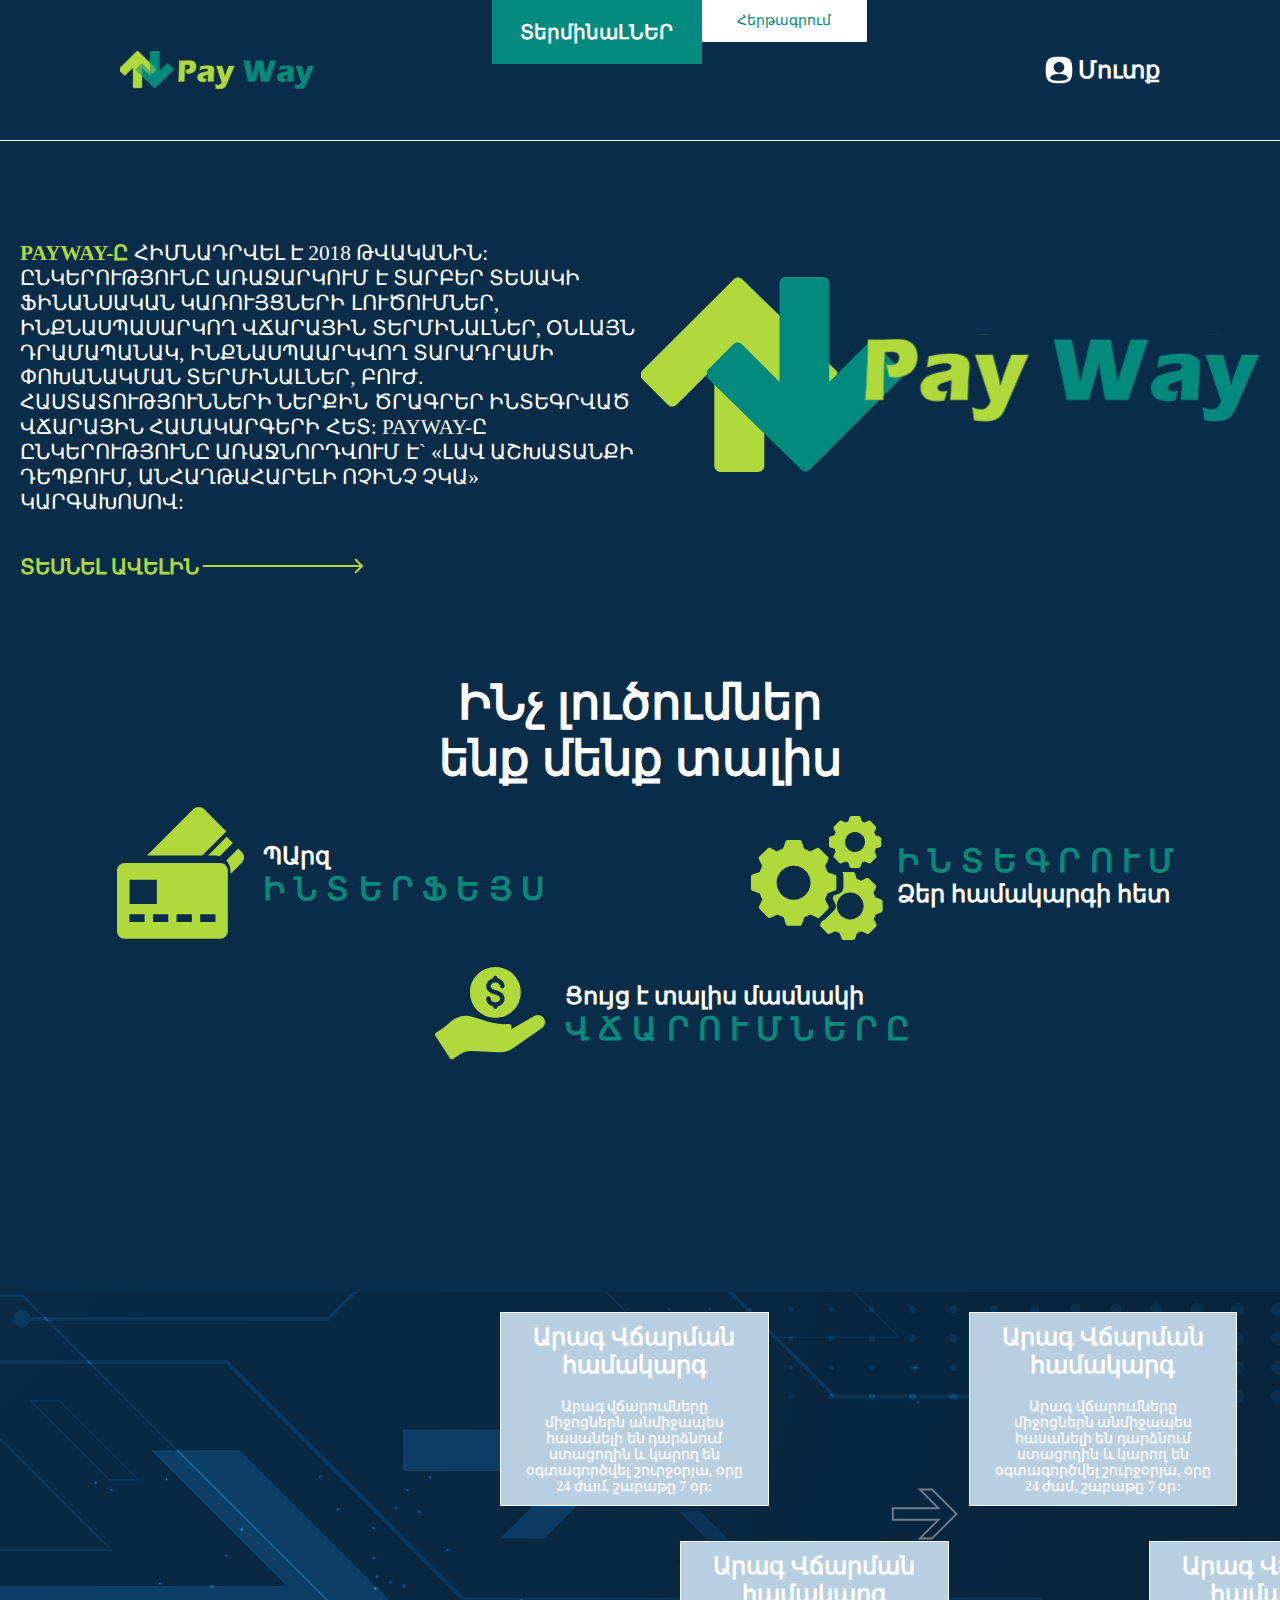
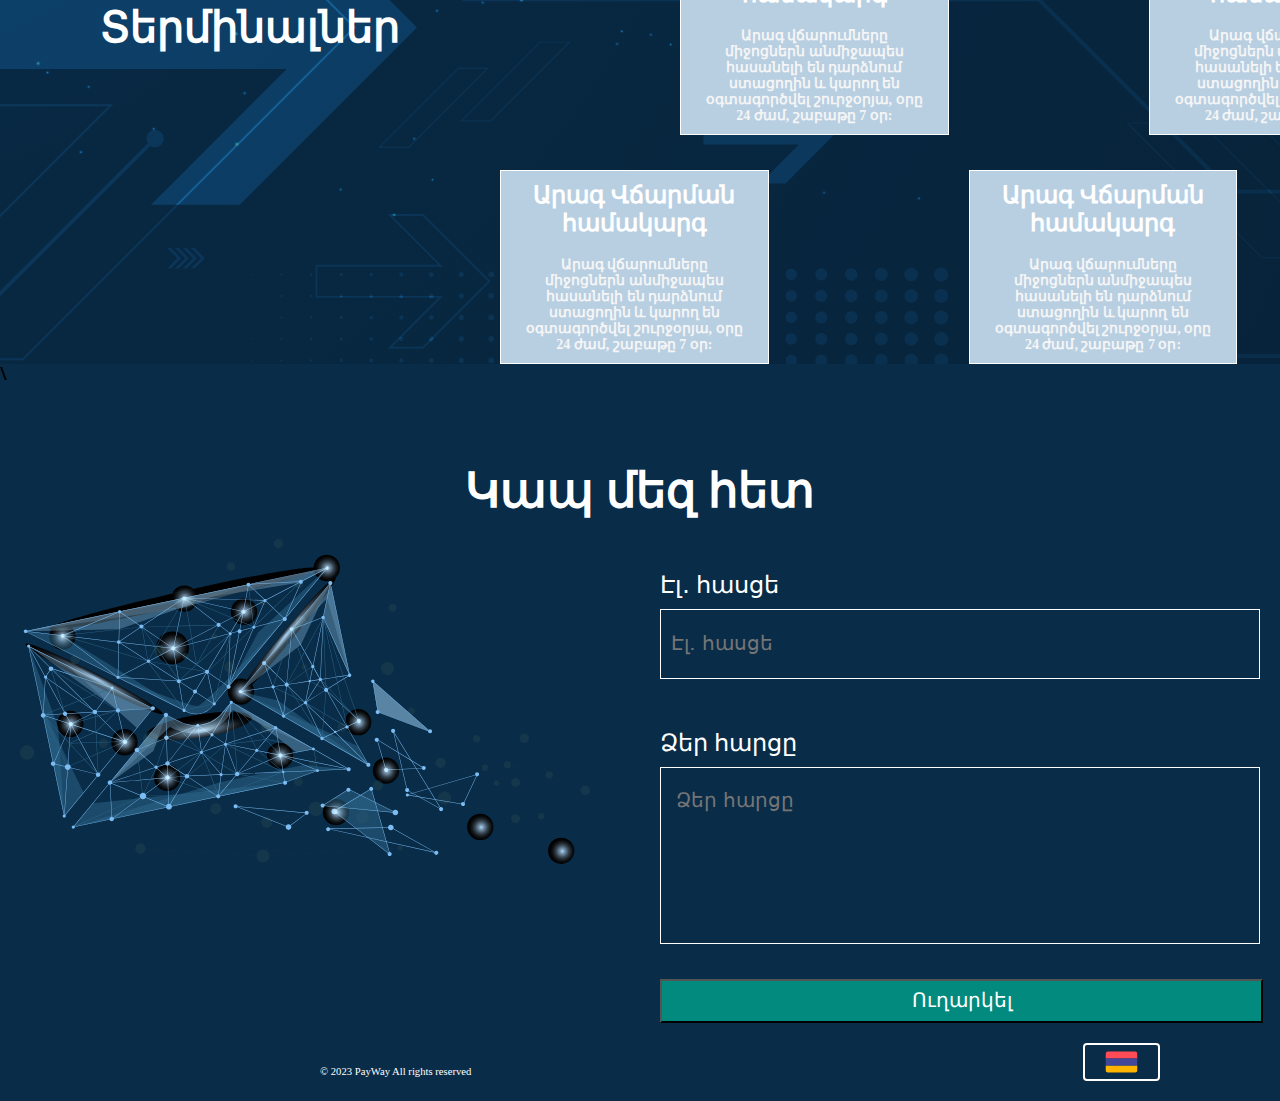
<file: index.html>
<!DOCTYPE html>
<html lang="en">
  <head>
    <meta charset="UTF-8" />
    <meta name="viewport" content="width=device-width, initial-scale=1.0" />
    <link rel="stylesheet" href="./index.css" />
    <title>Pay Way</title>
    <script src="./index.js"></script>
  </head>

  <body>
    <!-- Header START -->
    <header>
      <div class="main_header_container">
        <img
          class="header_logo"
          src="./assets/img/Payway_Logo_header.svg"
          alt="Pay Way"
        />
        <div class="header_bar">
          <button
            id="button1"
            class="button1_style"
            onclick="swapStyles('button2','button1')"
          >
            ՏերմինաԼՆԵՐ
          </button>
          <button
            id="button2"
            class="button2_style"
            onclick="swapStyles('button1', 'button2')"
          >
            Հերթագրում
          </button>
        </div>
        <div class="header_login" onclick="(openNewPage('./login.html'))">
          <img src="./assets/img/icon_login.svg" alt="Pay Way Login" />
          <h2>Մուտք</h2>
        </div>
      </div>
    </header>
    <!-- Header END -->

    <!-- Main START -->
    <section class="section_1">
      <div class="section_1_A">
        <div class="section_1_A_left">
          <span class="text_section_1">
            <span>PayWay-ը</span> հիմնադրվել է 2018 թվականին: Ընկերությունը
            առաջարկում է տարբեր տեսակի ֆինանսական կառույցների լուծումներ,
            ինքնասպասարկող վճարային տերմինալներ, օնլայն դրամապանակ,
            ինքնասպաարկվող տարադրամի փոխանակման տերմինալներ, բուժ.
            հաստատությունների ներքին ծրագրեր ինտեգրված վճարային համակարգերի հետ:
            PayWay-ը ընկերությունը առաջնորդվում է` «լավ աշխատանքի դեպքում,
            անհաղթահարելի ոչինչ չկա» կարգախոսով:
          </span>
          <a href="#" class="see_more">
            <span>տեսնել ավելին</span>
            <img src="./assets/img/Arrow_1.svg" alt="arrow" />
          </a>
        </div>
        <div class="section_1_A_right">
          <div class="up_arrow"></div>
          <div class="down_arrow"></div>
          <img
            class="paw_way_icon"
            src="./assets/img/Payway_LOGO_2.svg"
            alt=""
          />
        </div>
      </div>

      <div class="section_1_B">
        <h4>ԻՆչ լուծումներ ենք մենք տալիս</h4>
        <div class="solutions_container">
          <div id="card_id" class="solution">
            <div class="img_container">
              <img class="card_1" src="./assets/img/card_1.svg" alt="/" />
              <img class="card_2" src="./assets/img/card_2.svg" alt="/" />
            </div>
            <div class="text_conatiner">
              <span class="text_a">ՊԱրզ</span>
              <span class="text_b">Ինտերֆեյս</span>
            </div>
          </div>
          <div id="mechanism_id" class="solution">
            <div class="img_container">
              <img
                src="./assets/img/mechanism_1.svg"
                alt="/"
                class="mechanism_1"
              />
              <img
                src="./assets/img/mechanism_2.svg"
                alt="/"
                class="mechanism_2"
              />
              <img
                src="./assets/img/mechanism_3.svg"
                alt="/"
                class="mechanism_3"
              />
            </div>
            <div class="text_conatiner left_text_container">
              <span class="text_b">Ինտեգրում</span>
              <span class="text_a">Ձեր համակարգի հետ</span>
            </div>
          </div>
          <div id="text_id" class="solution">
            <div class="img_container text_add_style">
              <img class="heand_1" src="./assets/img/heand_1.svg" alt="/" />
              <img class="heand_2" src="./assets/img/heand_2.svg" alt="/" />
            </div>
            <div class="text_conatiner left_text_container">
              <span class="text_a">Ցույց է տալիս մասնակի</span>
              <span class="text_b">Վճարումները</span>
            </div>
          </div>
        </div>
      </div>
    </section>
    <section id="section2_A" class="section_2">
      <h1 class="section2_titel_text">Տերմինալներ</h1>
      <div class="section_2_container">
        <div class="line">
          <div class="card_item">
            <h4>Արագ Վճարման<br />համակարգ</h4>
            <span>
              Արագ վճարումները միջոցներն անմիջապես հասանելի են դարձնում ստացողին
              և կարող են օգտագործվել շուրջօրյա, օրը 24 ժամ, շաբաթը 7 օր:
            </span>
          </div>
          <div class="card_item">
            <h4>Արագ Վճարման<br />համակարգ</h4>
            <span>
              Արագ վճարումները միջոցներն անմիջապես հասանելի են դարձնում ստացողին
              և կարող են օգտագործվել շուրջօրյա, օրը 24 ժամ, շաբաթը 7 օր:
            </span>
          </div>
          <div class="card_item">
            <h4>Արագ Վճարման<br />համակարգ</h4>
            <span>
              Արագ վճարումները միջոցներն անմիջապես հասանելի են դարձնում ստացողին
              և կարող են օգտագործվել շուրջօրյա, օրը 24 ժամ, շաբաթը 7 օր:
            </span>
          </div>
          <div class="card_item">
            <h4>Արագ Վճարման<br />համակարգ</h4>
            <span>
              Արագ վճարումները միջոցներն անմիջապես հասանելի են դարձնում ստացողին
              և կարող են օգտագործվել շուրջօրյա, օրը 24 ժամ, շաբաթը 7 օր:
            </span>
          </div>
        </div>

        <div class="line line_lift">
          <div class="card_item">
            <h4>Արագ Վճարման<br />համակարգ</h4>
            <span>
              Արագ վճարումները միջոցներն անմիջապես հասանելի են դարձնում ստացողին
              և կարող են օգտագործվել շուրջօրյա, օրը 24 ժամ, շաբաթը 7 օր:
            </span>
          </div>
          <div class="card_item">
            <h4>Արագ Վճարման<br />համակարգ</h4>
            <span>
              Արագ վճարումները միջոցներն անմիջապես հասանելի են դարձնում ստացողին
              և կարող են օգտագործվել շուրջօրյա, օրը 24 ժամ, շաբաթը 7 օր:
            </span>
          </div>
          <div class="card_item">
            <h4>Արագ Վճարման<br />համակարգ</h4>
            <span>
              Արագ վճարումները միջոցներն անմիջապես հասանելի են դարձնում ստացողին
              և կարող են օգտագործվել շուրջօրյա, օրը 24 ժամ, շաբաթը 7 օր:
            </span>
          </div>
          <div class="card_item">
            <h4>Արագ Վճարման<br />համակարգ</h4>
            <span>
              Արագ վճարումները միջոցներն անմիջապես հասանելի են դարձնում ստացողին
              և կարող են օգտագործվել շուրջօրյա, օրը 24 ժամ, շաբաթը 7 օր:
            </span>
          </div>
        </div>

        <div class="line">
          <div class="card_item">
            <h4>Արագ Վճարման<br />համակարգ</h4>
            <span>
              Արագ վճարումները միջոցներն անմիջապես հասանելի են դարձնում ստացողին
              և կարող են օգտագործվել շուրջօրյա, օրը 24 ժամ, շաբաթը 7 օր:
            </span>
          </div>
          <div class="card_item">
            <h4>Արագ Վճարման<br />համակարգ</h4>
            <span>
              Արագ վճարումները միջոցներն անմիջապես հասանելի են դարձնում ստացողին
              և կարող են օգտագործվել շուրջօրյա, օրը 24 ժամ, շաբաթը 7 օր:
            </span>
          </div>
          <div class="card_item">
            <h4>Արագ Վճարման<br />համակարգ</h4>
            <span>
              Արագ վճարումները միջոցներն անմիջապես հասանելի են դարձնում ստացողին
              և կարող են օգտագործվել շուրջօրյա, օրը 24 ժամ, շաբաթը 7 օր:
            </span>
          </div>
          <div class="card_item">
            <h4>Արագ Վճարման<br />համակարգ</h4>
            <span>
              Արագ վճարումները միջոցներն անմիջապես հասանելի են դարձնում ստացողին
              և կարող են օգտագործվել շուրջօրյա, օրը 24 ժամ, շաբաթը 7 օր:
            </span>
          </div>
        </div>
      </div>
    </section>
    <section id="section2_B" class="section_2_B">
      <section id="section2_A" class="section_2">
        <h1 class="section2_titel_text">Հերթագրում</h1>
        <div class="section_2_container">
          <div class="line">
            <div class="card_item">
              <h4>Արագ Վճարման<br />համակարգ</h4>
              <span>
                Արագ վճարումները միջոցներն անմիջապես հասանելի են դարձնում
                ստացողին և կարող են օգտագործվել շուրջօրյա, օրը 24 ժամ, շաբաթը 7
                օր:
              </span>
            </div>
            <div class="card_item">
              <h4>Արագ Վճարման<br />համակարգ</h4>
              <span>
                Արագ վճարումները միջոցներն անմիջապես հասանելի են դարձնում
                ստացողին և կարող են օգտագործվել շուրջօրյա, օրը 24 ժամ, շաբաթը 7
                օր:
              </span>
            </div>
            <div class="card_item">
              <h4>Արագ Վճարման<br />համակարգ</h4>
              <span>
                Արագ վճարումները միջոցներն անմիջապես հասանելի են դարձնում
                ստացողին և կարող են օգտագործվել շուրջօրյա, օրը 24 ժամ, շաբաթը 7
                օր:
              </span>
            </div>
            <div class="card_item">
              <h4>Արագ Վճարման<br />համակարգ</h4>
              <span>
                Արագ վճարումները միջոցներն անմիջապես հասանելի են դարձնում
                ստացողին և կարող են օգտագործվել շուրջօրյա, օրը 24 ժամ, շաբաթը 7
                օր:
              </span>
            </div>
          </div>

          <div class="line line_lift">
            <div class="card_item">
              <h4>Արագ Վճարման<br />համակարգ</h4>
              <span>
                Արագ վճարումները միջոցներն անմիջապես հասանելի են դարձնում
                ստացողին և կարող են օգտագործվել շուրջօրյա, օրը 24 ժամ, շաբաթը 7
                օր:
              </span>
            </div>
            <div class="card_item">
              <h4>Արագ Վճարման<br />համակարգ</h4>
              <span>
                Արագ վճարումները միջոցներն անմիջապես հասանելի են դարձնում
                ստացողին և կարող են օգտագործվել շուրջօրյա, օրը 24 ժամ, շաբաթը 7
                օր:
              </span>
            </div>
            <div class="card_item">
              <h4>Արագ Վճարման<br />համակարգ</h4>
              <span>
                Արագ վճարումները միջոցներն անմիջապես հասանելի են դարձնում
                ստացողին և կարող են օգտագործվել շուրջօրյա, օրը 24 ժամ, շաբաթը 7
                օր:
              </span>
            </div>
            <div class="card_item">
              <h4>Արագ Վճարման<br />համակարգ</h4>
              <span>
                Արագ վճարումները միջոցներն անմիջապես հասանելի են դարձնում
                ստացողին և կարող են օգտագործվել շուրջօրյա, օրը 24 ժամ, շաբաթը 7
                օր:
              </span>
            </div>
          </div>

          <div class="line">
            <div class="card_item">
              <h4>Արագ Վճարման<br />համակարգ</h4>
              <span>
                Արագ վճարումները միջոցներն անմիջապես հասանելի են դարձնում
                ստացողին և կարող են օգտագործվել շուրջօրյա, օրը 24 ժամ, շաբաթը 7
                օր:
              </span>
            </div>
            <div class="card_item">
              <h4>Արագ Վճարման<br />համակարգ</h4>
              <span>
                Արագ վճարումները միջոցներն անմիջապես հասանելի են դարձնում
                ստացողին և կարող են օգտագործվել շուրջօրյա, օրը 24 ժամ, շաբաթը 7
                օր:
              </span>
            </div>
            <div class="card_item">
              <h4>Արագ Վճարման<br />համակարգ</h4>
              <span>
                Արագ վճարումները միջոցներն անմիջապես հասանելի են դարձնում
                ստացողին և կարող են օգտագործվել շուրջօրյա, օրը 24 ժամ, շաբաթը 7
                օր:
              </span>
            </div>
            <div class="card_item">
              <h4>Արագ Վճարման<br />համակարգ</h4>
              <span>
                Արագ վճարումները միջոցներն անմիջապես հասանելի են դարձնում
                ստացողին և կարող են օգտագործվել շուրջօրյա, օրը 24 ժամ, շաբաթը 7
                օր:
              </span>
            </div>
          </div>
        </div>
      </section>
    </section>
    <!-- Main END -->\

    <!-- Footer START -->
    <footer>
      <h1>Կապ մեզ հետ</h1>
      <div class="footer_container">
        <div class="footer_container_left"></div>
        <form action="#" class="footer_container_right">
          <div class="input_box">
            <label class="email_st" for="email">Էլ․ հասցե</label>
            <input
              id="email"
              class="input_email"
              type="email"
              placeholder="Էլ․ հասցե "
            />
          </div>
          <div class="input_box">
            <label class="password_st" for="message">Ձեր հարցը</label>
            <input
              id="message"
              class="input_text"
              type="text"
              placeholder="Ձեր հարցը"
            />
          </div>
          <button class="send_bnt">Ուղարկել</button>
        </form>
      </div>
      <div class="footer_low">
        <span>© 2023 PayWay All rights reserved</span>
        <div class="arm_container">
          <img src="./assets/img/arm.svg" alt="arm" />
        </div>
      </div>
    </footer>
    <!-- Footer END -->
  </body>
</html>
</file>
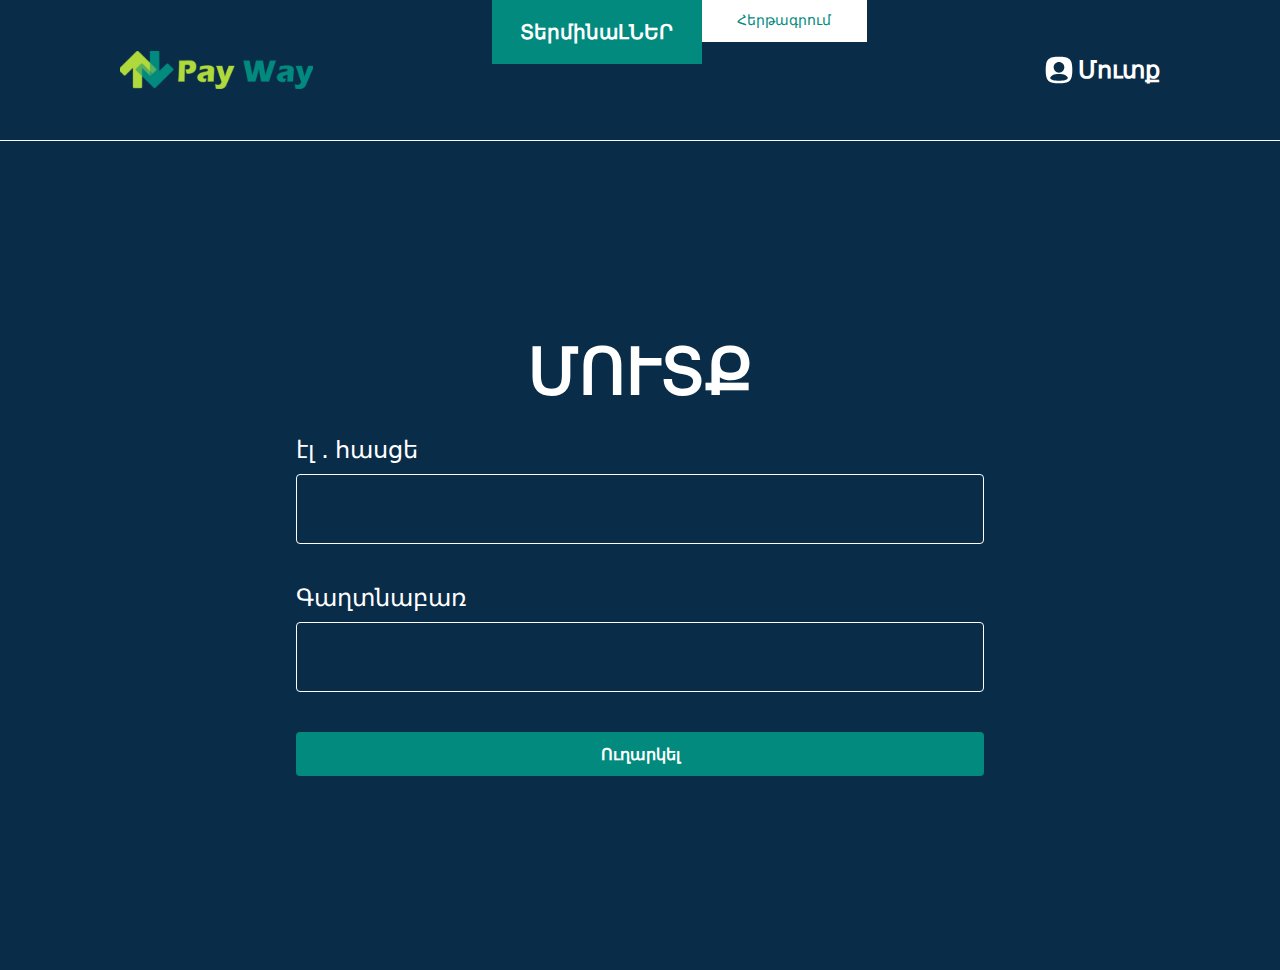
<file: login.html>
<!DOCTYPE html>
<html lang="en">

<head>
    <meta charset="UTF-8">
    <meta name="viewport" content="width=device-width, initial-scale=1.0">
    <link rel="stylesheet" href="./style_login.css">
    <link rel="stylesheet" href="./index.css">
    <title>PayWay</title>
    <script src="./index.js"></script>
</head>

<body>
    <!-- Header START -->
    <header>
        <div class="main_header_container">
            <img class="header_logo" src="./assets/img/Payway_Logo_header.svg" alt="Pay Way"  onclick="openNewPage('./index.html')"/>
            <div class="header_bar">
                <button id="button1" class="button1_style"
                    onclick="swapStyles('button2','button1')">ՏերմինաԼՆԵՐ</button>
                <button id="button2" class="button2_style"
                    onclick="swapStyles('button1', 'button2')">Հերթագրում</button>
            </div>
            <div class="header_login" onclick="(openNewPage('./login.html'))">
                <img src="./assets/img/icon_login.svg" alt="Pay Way Login" />
                <h2>Մուտք</h2>
            </div>
        </div>
    </header>
    <!-- Header END -->

    
    
    <section class="logIn">
        <div class="email-form">
            <h1>Մուտք</h1>
            <form action="#">
                <div>
                    <label for="email">էլ ․ հասցե</label>
                    <input type="email" id="email" name="email" required>
                </div>
                <div>
                    <label for="message">Գաղտնաբառ</label>
                    <input type="password" id="message" name="message" required>
                </div>
                <button type="submit">Ուղարկել</button>
            </form>
        </div>
    </section>
</body>

</html>
</file>
<file: index.css>
* {
  margin: 0;
  padding: 0;
  box-sizing: border-box;
  text-decoration: none;
}

a {
  text-decoration: none;
}

ul {
  list-style: none;
}

:root {
  --colornumber_1: #092c48;
  --colornumber_2: #028a7e;
  --colornumber_3: #b0d93c;
  --colornumber_4: #028a7e;
}

@font-face {
  font-family: "Mardoto-Medium";
  src: url(./fonter.am_mardoto/Mardoto-Medium.ttf);
}

body {
  font-family: "Mardoto-Medium";
  width: 100%;
  background-color: var(--colornumber_1);
  margin: auto;
}

header {
  width: 100%;
  max-width: 1920px;
  min-height: 140px;
  border-bottom: 1px solid #ffffff;
  margin: auto;
}

.main_header_container {
  width: 100%;
  min-height: 140px;
  display: flex;
  justify-content: space-between;
  align-items: center;
  padding-inline: 120px;
}

.header_logo {
  cursor: pointer;
}

.header_bar {
  display: flex;
  align-self: flex-start;
}

.button1_style {
  font-family: Mardoto;
  font-size: 20px;
  font-weight: 700;
  line-height: 23px;
  letter-spacing: 0em;
  text-align: center;
  width: 210px;
  height: 64px;
  background-color: var(--colornumber_2);
  color: #ffffff;
  cursor: pointer;
  border: none;
}

.button2_style {
  font-family: Mardoto;
  font-size: 14px;
  font-weight: 400;
  line-height: 16px;
  letter-spacing: 0em;
  text-align: center;
  width: 165px;
  height: 42px;
  background-color: #ffffff;
  color: var(--colornumber_2);
  cursor: pointer;
  border: none;
}

.header_login {
  display: flex;
  gap: 5px;
  cursor: pointer;
}

.header_login h2 {
  font-family: Mardoto;
  font-size: 24px;
  font-weight: 700;
  line-height: 28px;
  letter-spacing: 0em;
  text-align: left;
  color: #ffffff;
}

.section_1 {
  display: flex;
  justify-content: center;
  flex-direction: column;
  margin-top: 100px;
  gap: 95px;
  padding-inline: 20px;
}

.section_1_A {
  width: 100%;
  max-width: 1679.69px;
  align-self: center;
  display: flex;
  justify-content: space-between;
}

.section_1_A_left {
  width: 100%;
  max-width: 853px;
  /* 810px */
  display: flex;
  flex-direction: column;
  gap: 40px;
}

.text_section_1 {
  font-family: Mardoto;
  font-size: 24px;
  font-weight: 400;
  line-height: 28px;
  letter-spacing: 0em;
  text-align: start;
  color: #ffffff;
  text-transform: uppercase;
}

.text_section_1 span {
  font-family: Mardoto;
  font-size: 24px;
  font-weight: 700;
  line-height: 28px;
  letter-spacing: 0em;
  text-align: left;
  color: var(--colornumber_3);
}

.see_more span {
  font-family: Mardoto;
  font-size: 24px;
  font-weight: 700;
  line-height: 28px;
  letter-spacing: 0em;
  text-align: left;
  text-transform: uppercase;
  color: var(--colornumber_3);
}

.section_1_A_right {
  display: flex;
  justify-content: center;
  align-items: center;
  width: 100%;
  max-width: 787px;
  position: relative;
  overflow: hidden;
  z-index: -1;
  height: 300px;
}

@keyframes arrowAnimation_up {
  0% {
    transform: translateY(120%);
  }

  50% {
    transform: translateY(0%);
  }

  100% {
    transform: translateY(120%);
  }
}

@keyframes arrowAnimation_down {
  0% {
    transform: translateY(-120%);
  }

  50% {
    transform: translateY(0%);
  }

  100% {
    transform: translateY(-120%);
  }
}

@keyframes iconAnimation {
  0%,
  100% {
    transform: scale(1);
  }

  50% {
    transform: scale(1.5) translateX(-100px);
    right: 10px;
  }
}

.up_arrow {
  position: absolute;
  left: 0.104vw;
  background-image: url("/assets/img/Vector_up_section_1.svg");
  background-repeat: no-repeat;
  background-position: center;
  background-size: cover;
  width: 220px;
  height: 220px;
  animation: arrowAnimation_up linear 2s infinite;
}

.down_arrow {
  position: absolute;
  left: 5.208vw;
  background-image: url("/assets/img/Vector_down_section_1.svg");
  background-repeat: no-repeat;
  background-position: center;
  background-size: cover;
  width: 220px;
  height: 220px;
  animation: arrowAnimation_down linear 2s infinite;
}

.paw_way_icon {
  position: absolute;
  width: 457px;
  height: 99px;
  top: 35%;
  right: 0.042vw;
  animation: iconAnimation linear 2s infinite;
  animation-delay: 1s;
}

.section_1_B {
  width: 100%;
  max-width: 1679.69px;
  align-self: center;
  display: flex;
  flex-direction: column;
  gap: 75px;
}

.section_1_B h4 {
  width: 100%;
  max-width: 445px;
  font-family: Mardoto;
  font-size: 48px;
  font-weight: 700;
  line-height: 56px;
  letter-spacing: 0em;
  text-align: center;
  margin: auto;
  color: #ffffff;
}

.solutions_container {
  display: flex;
  justify-content: space-between;
  flex-wrap: wrap;
  padding-inline: 20px;
  gap: 20px;
}

.solution {
  display: flex;
  gap: 35px;
}

.img_container {
  position: relative;
}

.text_conatiner {
  display: flex;
  flex-direction: column;
  position: relative;
  top: -20px;
}

.left_text_container {
  left: 1.502vw;
}

.text_a {
  font-family: Mardoto;
  font-size: 24px;
  font-weight: 700;
  line-height: 28px;
  letter-spacing: 0em;
  text-align: left;
  color: #ffffff;
}

.text_b {
  font-family: Mardoto;
  font-size: 32px;
  font-weight: 700;
  line-height: 38px;
  letter-spacing: 0.29em;
  text-align: left;
  text-transform: uppercase;
  color: var(--colornumber_2);
}

.card_1 {
  position: relative;
  left: 0px;
  top: 1px;
}

.card_2 {
  position: absolute;
  left: 30px;
  top: -55px;
  transition: transform 0.3s ease;
}

#card_id {
  cursor: pointer;
}

#card_id:hover .card_2 {
  animation: moveDown 0.3s ease forwards;
}

@keyframes moveDown {
  to {
    transform: translateY(60px) translateX(-16px) rotate(45deg);
  }

  0% {
    opacity: 1;
  }

  100% {
    opacity: 0;
  }
}

.mechanism_1 {
  position: relative;
  top: -22px;
  left: -6px;
  transition: transform 0.5s ease;
  transform-origin: center;
}

.mechanism_2 {
  position: absolute;
  top: -46px;
  left: 72px;
  transition: transform 0.5s ease;
  transform-origin: center;
}

#mechanism_id {
  cursor: pointer;
}

#mechanism_id:hover .mechanism_1,
#mechanism_id:hover .mechanism_2 {
  transform: rotate(72deg);
  transform-origin: center;
}

.mechanism_3 {
  position: absolute;
  top: 10px;
  left: 63px;
}

.heand_1 {
  position: relative;
  top: 48px;
  left: 0px;
}

.heand_2 {
  position: absolute;
  top: 0px;
  left: 35px;
}

.text_add_style {
  left: 55px;
  top: -35px;
  width: 130px;
  height: 150px;
  overflow: hidden;
}

.heand_1,
.heand_2 {
  transition: transform 0.5s ease, left 0.5s ease, top 0.5s ease,
    font-size 0.5s ease;
}

#text_id:hover .heand_1 {
  transform: translateX(-120px);
}

#text_id:hover .heand_2 {
  transform: scale(1.5) translateY(10px);
}

#text_id {
  cursor: pointer;
}

.section_2 {
  width: 100%;
  min-height: 739px;
  display: flex;
  justify-content: space-between;
  margin-top: 140px;
  background-image: url(/assets/img/section_2.svg);
  background-repeat: no-repeat;
  background-position: center;
  background-size: cover;
  gap: 100px;
  padding-left: 100px;
  overflow: hidden;
}

.section2_titel_text {
  font-family: Mardoto;
  font-size: 3.333vw;
  font-weight: 700;
  line-height: 75px;
  letter-spacing: 0em;
  text-align: left;
  color: #ffffff;
  align-self: center;
}

.section_2_B {
  display: none;
}

.section_2_B h1 {
  font-family: Mardoto;
  font-size: 3.333vw;
  font-weight: 700;
  line-height: 75px;
  letter-spacing: 0em;
  text-align: left;
  color: #ffffff;
  align-self: center;
}

.section_2_container {
  width: 100%;
  max-width: 1044px;
  min-height: 705px;
  display: flex;
  gap: 35px;
  flex-direction: column;
  overflow: hidden;
  margin-top: 20px;
}

.line {
  display: flex;
  gap: 200px;
  animation: moveAndDisappear 10s linear infinite;
}

.card_item {
  display: flex;
  flex-direction: column;
  justify-content: center;
  gap: 20px;
  width: 100%;
  max-width: 381px;
  min-height: 210px;
  background: #b8cfe2;
  border: 1px solid #ffffff;
  padding-inline: 20px;
  padding-top: 10px;
  padding-bottom: 10px;
}

.card_item h4 {
  width: 17.708vw;
  color: #ffffff;
  font-family: Mardoto;
  font-size: 24px;
  font-weight: 700;
  line-height: 28px;
  letter-spacing: 0em;
  text-align: center;
  align-self: center;
}

.card_item span {
  font-family: Mardoto;
  font-size: 14px;
  font-weight: 700;
  line-height: 16px;
  letter-spacing: 0em;
  text-align: center;
  color: #f5f5f5;
}

.line_lift {
  padding-left: 180px;
}

@keyframes moveAndDisappear {
  0% {
    transform: translateX(0);
  }

  100% {
    transform: translateX(calc(-100% - 200px));
  }
}

footer {
  display: flex;
  justify-content: center;
  flex-direction: column;
  margin-top: 80px;
  gap: 20px;
  width: 100%;
}

footer h1 {
  align-self: center;
  font-family: Mardoto;
  font-size: 48px;
  font-weight: 700;
  line-height: 56px;
  letter-spacing: 0em;
  text-align: left;
  color: #ffffff;
}

.footer_container {
  width: 100%;
  max-width: 1679.69px;
  align-self: center;
  display: flex;
  justify-content: space-between;
  gap: 40px;
  padding-inline: 20px;
}

.footer_container_left {
  width: 100%;
  height: 26.615vw;
  background: url(/assets/img/letter_img.svg);
  background-repeat: no-repeat;
  background-size: 95%;
}

.footer_container_right {
  display: flex;
  flex-direction: column;
  gap: 50px;
  width: 100%;
  max-width: 688px;
  padding-top: 32px;
}

.input_box {
  display: flex;
  flex-direction: column;
  gap: 10px;
}

.input_email {
  width: 100%;
  min-height: 70px;
  background: none;
  border: 1px solid #ffffff;
}

.input_text {
  width: 100%;
  min-height: 177px;
  background: none;
  border: 1px solid #ffffff;
  font-size: 20px;
  color: #ffff;
  padding-left: 5px;
}

.send_bnt {
  width: 100.5%;
  min-height: 44px;
  background-color: var(--colornumber_4);
  color: #ffffff;
  font-family: Mardoto;
  font-size: 20px;
  font-weight: 400;
  line-height: 23px;
  letter-spacing: 0em;
  text-align: center;
  margin-top: -15px;
}

.footer_low {
  width: 100%;
  max-width: 1080px;
  display: flex;
  align-self: flex-end;
  justify-content: space-between;
  align-items: end;
  padding-inline: 120px;
  margin-bottom: 20px;
}

.footer_low span {
  font-family: Mardoto;
  font-size: 0.833vw;
  font-weight: 400;
  line-height: 19px;
  letter-spacing: 0em;
  text-align: center;
  color: #ffffff;
}

.arm_container {
  display: flex;
  justify-content: center;
  align-items: center;
  width: 77px;
  height: 38px;
  border-radius: 4px;
  border: 2px solid #ffffff;
  background: none;
  cursor: pointer;
}

.email_st,
.password_st {
  font-family: Mardoto;
  font-size: 24px;
  font-weight: 400;
  line-height: 28px;
  letter-spacing: 0em;
  text-align: start;
  color: #ffffff;
}

.input_email {
  font-size: 20px;
  padding-left: 10px;
  color: #ffffff;
}

.input_text::placeholder {
  font-size: 20px;
  position: relative;
  top: -55px;
  padding-left: 10px;
}

@media (max-width: 1495px) {
  .solutions_container {
    display: flex;
    justify-content: space-around;
    flex-wrap: wrap;
    gap: 50px;
  }
}

@media (max-width: 1420px) {
  .solutions_container {
    display: flex;
    justify-content: space-around;
    flex-wrap: wrap;
    gap: 50px;
  }

  .text_section_1,
  .text_section_1 span,
  .see_more span {
    font-size: 1.667vw;
    line-height: 1.944vw;
  }

  .up_arrow {
    width: 15.278vw;
    height: 15.278vw;
  }

  .down_arrow {
    width: 15.278vw;
    height: 15.278vw;
  }

  .paw_way_icon {
    width: 31.736vw;
    height: 6.875vw;
    right: -0.042vw;
    animation: iconAnimation_XXL linear 2s infinite;
    animation-delay: 1s;
  }

  @keyframes iconAnimation_XXL {
    0%,
    100% {
      right: -2.042vw;
      transform: scale(0.8);
      height: 6.875vw;
    }

    50% {
      transform: scale(1.4) translateX(-75px);
      right: 0.347vw;
      height: 10.875vw;
    }
  }

  .section_1_A_right {
    height: 20.833vw;
  }

  .card_item {
    max-width: 26.458vw;
    min-height: 14.583vw;
  }

  .section_2 {
    min-height: 52.042vw;
  }

  .section_2_container {
    min-height: 49.648vw;
  }
}

@media (max-width: 1200px) {
  .card_item h4 {
    font-size: 2.087vw;
    line-height: 2.435vw;
  }

  .card_item span {
    font-size: 1.217vw;
    line-height: 1.391vw;
  }
}

@media (max-width: 1000px) {
  .button1_style {
    font-size: 2vw;
    line-height: 2.3vw;
    width: 21vw;
    height: 6.4vw;
  }

  .button2_style {
    font-size: 1.4vw;
    line-height: 1.6vw;
    width: 16.5vw;
    height: 4.2vw;
  }

  .main_header_container {
    padding-inline: 20px;
  }
  .footer_low span {
    font-size: 1.833vw;
  }

  .card_item {
    gap: 2vw;
  }

  .section_1_B h4 {
    padding-bottom: 70px;
  }

  .solutions_container {
    gap: 100px;
  }
}

@media (max-width: 945px) {
  .solutions_container {
    gap: 100px;
  }

  .arm_container {
    width: 11.846vw;
    height: 5.846vw;
  }

  .paw_way_icon {
    animation: iconAnimation_XXL linear 2s infinite;
    animation-delay: 1s;
  }

  @keyframes iconAnimation_XXL {
    0%,
    100% {
      right: -2.042vw;
      transform: scale(0.8);
      height: 6.875vw;
    }

    50% {
      transform: scale(1.4) translateX(-45px);
      right: 0.347vw;
      height: 10.875vw;
    }
  }

  #text_id {
    margin-bottom: -100px;
  }

  .left_text_container {
    left: 2.502vw;
  }
}

@media (max-width: 650px) {
  .section_1_A {
    display: block;
  }

  .line_lift {
    padding-left: 27.692vw;
  }
  .line {
    gap: 30.769vw;
  }

  .section_1_A_right {
    max-width: 450px;
    margin: auto;
    margin-top: 40px;
  }

  .header_logo {
    width: 29.692vw;
    height: 5.846vw;
  }

  .header_login h2 {
    font-size: 3.692vw;
  }

  .header_login {
    width: 4.923vw;
    height: 4.923vw;
  }

  .main_header_container {
    justify-content: normal;
    gap: 3.077vw;
  }

  .section_1_B h4 {
    font-size: 7.385vw;
  }

  .section_1_A_left {
    padding-inline: 20px;
  }

  .text_b {
    font-size: 4.923vw;
  }

  .text_a {
    font-size: 3.692vw;
  }

  .section_1 {
    margin-top: 30px;
  }

  .section_2 {
    display: block;
  }

  .section_2_container {
    max-width: none;
    overflow: visible;
  }

  .section2_titel_text {
    font-size: 5.333vw;
  }

  footer h1 {
    font-size: 7.385vw;
  }

  .section_2_B h1 {
    font-size: 5.333vw;
  }

  .text_section_1,
  .text_section_1 span,
  .see_more span {
    font-size: 2.667vw;
    line-height: 2.944vw;
  }

  .footer_container_left {
    display: none;
  }

  .footer_container {
    flex-direction: column;
    justify-content: center;
  }

  .arm_container img {
    width: 50%;
  }
}

@media (max-width: 550px) {
  .solutions_container {
    gap: 18.182vw;
  }
  #text_id {
    padding-right: 45px;
  }
  .section_2 {
    margin-top: 100px;
  }

  .solution {
    flex-direction: column;
    justify-content: center;
    align-items: center;
  }

  .text_a,
  .text_b {
    text-align: center;
  }

  #text_id {
    padding-right: 0;
    margin-bottom: 0;
  }

  .text_add_style {
    left: 25px;
    top: -35px;
    width: 130px;
    height: 92px;
  }
  .section_1_A_right {
    max-width: 370px;
  }
  .paw_way_icon {
    position: absolute;
    top: 35%;
    right: 0.042vw;
    animation: iconAnimation_S linear 2s infinite;
    animation-delay: 1s;
  }
  @keyframes iconAnimation_S {
    0%,
    100% {
      transform: scale(1);
    }

    50% {
      transform: scale(1.8) translateX(-50px);
      right: 10px;
    }
  }
  .section_1 {
    gap: 60px;
  }
}

@media (max-width: 450px) {
  header,
  .main_header_container {
    height: 28.667vw;
    min-height: 0px;
  }
  .footer_low {
    flex-wrap: wrap-reverse;
    justify-content: center;
    gap: 10px;
  }
  .section_2 {
    margin-top: 40px;
  }
}

@media (max-width: 350px) {
  .header_login h2 {
    display: none;
  }
  .header_login img {
    width: 7.923vw;
    height: 7.923vw;
  }
  .section_2 {
    margin-top: 20px;
  }
}
</file>
<file: style_login.css>
* {
  margin: 0;
  padding: 0;
  box-sizing: border-box;
  text-decoration: none;
}

a {
  text-decoration: none;
}

ul {
  list-style: none;
}

@font-face {
  font-family: "Mardoto-Medium";
  src: url(./fonter.am_mardoto/Mardoto-Medium.ttf);
}

:root {
  --colornumber_1: #092c48;
  --colornumber_2: #ffffff;
}

body {
  font-family: "Mardoto-Medium";
  background-color: var(--colornumber_1);
}

.logIn {
  width: 100%;
  min-height: 829px;
  margin: auto;
  display: flex;
  align-items: center;
  justify-content: center;
}

.email-form {
  width: 100%;
  display: flex;
  flex-direction: column;
  align-items: center;
  padding-inline: 16px;
}

form {
  margin-top: 26px;
  max-width: 688px;
  width: 100%;
  display: flex;
  flex-direction: column;
  gap: 40px;
}

.email-form h1 {
  font-family: Mardoto;
  font-size: 64px;
  font-weight: 700;
  line-height: 75px;
  letter-spacing: 0em;
  text-align: center;
  color: #fff;
  text-transform: uppercase;
}

.email-form label {
  display: block;
  margin-bottom: 10px;
  font-family: Mardoto;
  font-size: 24px;
  font-weight: 400;
  line-height: 28px;
  letter-spacing: 0em;
  text-align: left;
  color: #fff;
}

.email-form input[type="email"],
.email-form input {
  width: 100%;
  height: 70px;
  padding: 10px;
  border: 1px solid #fff;
  border-radius: 4px;
  box-sizing: border-box;
  resize: vertical;
  background: none;
}

.email-form input[type="email"],
.email-form input ::placeholder {
  font-family: Mardoto;
  font-size: 24px;
  font-weight: 400;
  line-height: 28px;
  letter-spacing: 0em;
  text-align: start;
  color: #9b9b9b;
}

.email-form input[type="password"],
.email-form input ::placeholder {
  font-family: Mardoto;
  font-size: 24px;
  font-weight: 400;
  line-height: 28px;
  letter-spacing: 0em;
  text-align: start;
  color: #9b9b9b;
}

.email-form input[type="email"]:focus,
.email-form input:focus {
  outline: none;
  box-shadow: 0 0 2px 1px #007bff;
}

.email-form button[type="submit"] {
  width: 100%;
  padding: 10px;
  background-color: #007bff;
  color: #fff;
  border: none;
  border-radius: 5px;
  font-size: 16px;
  font-weight: bold;
  cursor: pointer;
}

.email-form button[type="submit"]:hover {
  background-color: #0062cc;
}

.email-form button[type="submit"] {
  background-color: ;
}

.email-form button[type="submit"] {
  background-color: #028a7e;
  cursor: pointer;
  width: 100%;
  max-width: 688px;
  height: 44px;
  border-radius: 4px;
}

@media (max-width: 500px) {
  .email-form h1 {
    font-size: 11.636vw;
    line-height: 13.636vw;
  }
  .email-form label {
    font-size: 4.364vw;
    line-height: 5.091vw;
  }
  .logIn {
    align-items: start;
    margin-top: 18.182vw;
    min-height: 150.727vw;
  }
}
</file>
